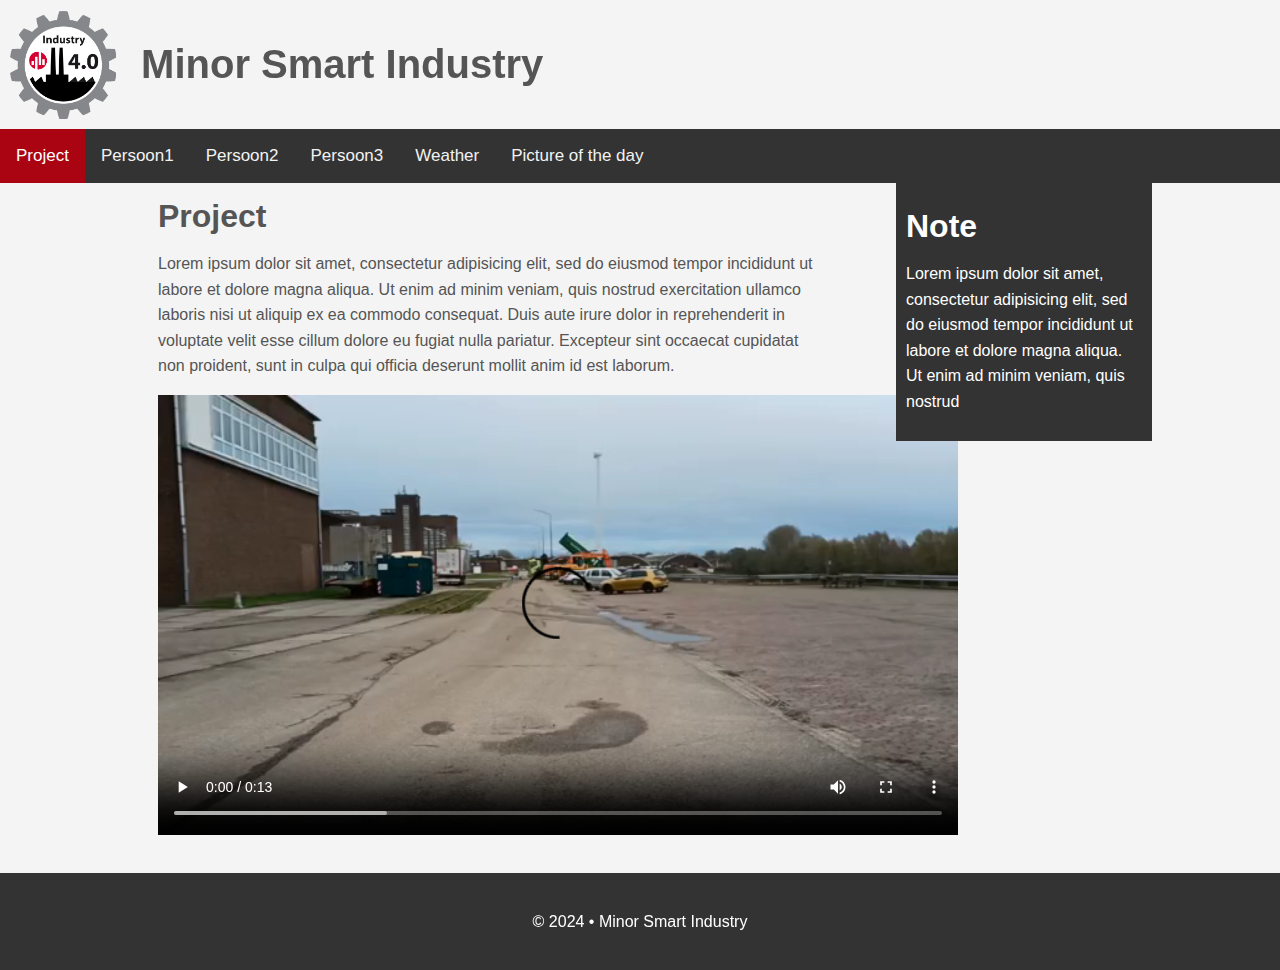
<file: My Website/index.html>
<!DOCTYPE html>
<html lang="en">

<head>
   <meta charset="utf-8">
   <!-- Page title -->
   <title>
      Minor Smart Industry
   </title>
   <link rel="icon" href="images/HAN_favicon.png" type="image/x-icon" />
   <link rel="stylesheet" type="text/css" href="css/style.css">
</head>

<body>
   <!-- Header -->
   <div class="header">
      <div class="image">
         <a href="index.html">
            <img src="images/Industry_logo.png">
         </a>
      </div>
      <div class="text">
         <h1>Minor Smart Industry</h1>
      </div>
   </div>

   <!-- Navigation -->
   <div class="topnav">
      <a class="active" href="index.html">Project</a>
      <a href="persoon1.html">Persoon1</a>
      <a href="persoon2.html">Persoon2</a>
      <a href="persoon3.html">Persoon3</a>
      <a href="weather.html">Weather</a>
      <a href="nasa_picture.html">Picture of the day</a>
   </div>

   <!-- Container -->
   <div class="container">
      <section id="main">
         <h1>Project</h1>
         <p>Lorem ipsum dolor sit amet, consectetur adipisicing elit, sed do eiusmod
            tempor incididunt ut labore et dolore magna aliqua. Ut enim ad minim veniam,
            quis nostrud exercitation ullamco laboris nisi ut aliquip ex ea commodo
            consequat. Duis aute irure dolor in reprehenderit in voluptate velit esse
            cillum dolore eu fugiat nulla pariatur. Excepteur sint occaecat cupidatat non
            proident, sunt in culpa qui officia deserunt mollit anim id est laborum.</p>

         <!-- Video in container -->
         <video width="800" controls>
            <source src="videos/Project_boyle.mp4" type="video/mp4">
            Your browser does not support HTML5 video
         </video>

         <!-- Note -->
      </section>
      <aside id="sidebar">
         <h1>Note</h1>
         <p>
            Lorem ipsum dolor sit amet, consectetur adipisicing elit, sed do eiusmod
            tempor incididunt ut labore et dolore magna aliqua. Ut enim ad minim veniam,
            quis nostrud </p>
      </aside>
   </div>

   <!-- Footer -->
   <footer id="main-footer">
      <p>&copy; 2024 • Minor Smart Industry</p>
   </footer>

</body>

</html>
</file>
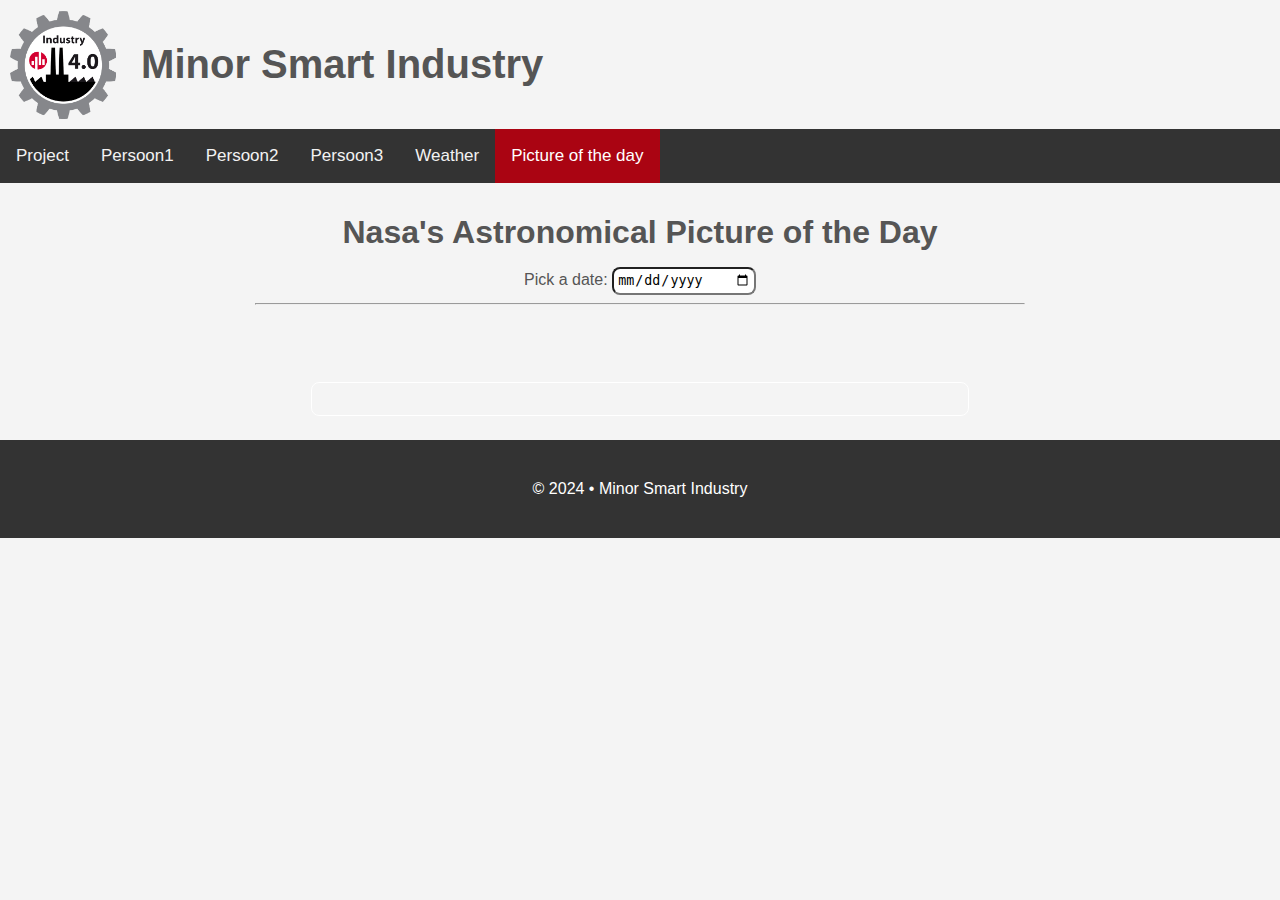
<file: My Website/nasa_picture.html>
<!DOCTYPE html>
<html lang="en">

<head>
    <meta charset="utf-8">
    <!-- Page title -->
    <title>
        Picture of the day
    </title>
    <link rel="icon" href="images/HAN_favicon.png" type="image/x-icon" />
    <link rel="stylesheet" type="text/css" href="css/style.css">
</head>

<body>
    <!-- Header -->
    <div class="header">
        <div class="image">
            <a href="index.html">
                <img src="images/Industry_logo.png">
            </a>
        </div>
        <div class="text">
            <h1>Minor Smart Industry</h1>
        </div>
    </div>

    <!-- Navigation -->
    <div class="topnav">
        <a href="index.html">Project</a>
        <a href="persoon1.html">Persoon1</a>
        <a href="persoon2.html">Persoon2</a>
        <a href="persoon3.html">Persoon3</a>
        <a href="weather.html">Weather</a>
        <a class="active" href="nasa_picture.html">Picture of the day</a>
    </div>

    <!-- Nasa picture of the day -->
    <main>
        <header>
            <h1>Nasa's Astronomical Picture of the Day</h1>

            <form>
                <label for="datepiceker">Pick a date:
                    <input id="datepicker" type="date" min="" max="">
                </label>
            </form>

            <hr style="color: white; width: 60vw;">
        </header>

        <section class="title-section">
            <h2 id="title"></h2>
            <p id="date"></p>
            <small style="display: block;" id="copyright"></small>
        </section>

        <section id="media-section">
        </section>

        <div class="description-div">
            <p id="description"></p>
        </div>

        <!-- Run java script -->
        <script src="javascript/nasa.js"></script> 

        <!-- Footer -->
        <footer id="main-footer">
            <p>&copy; 2024 • Minor Smart Industry</p>
        </footer>
    </main>
</body>

</html>
</file>
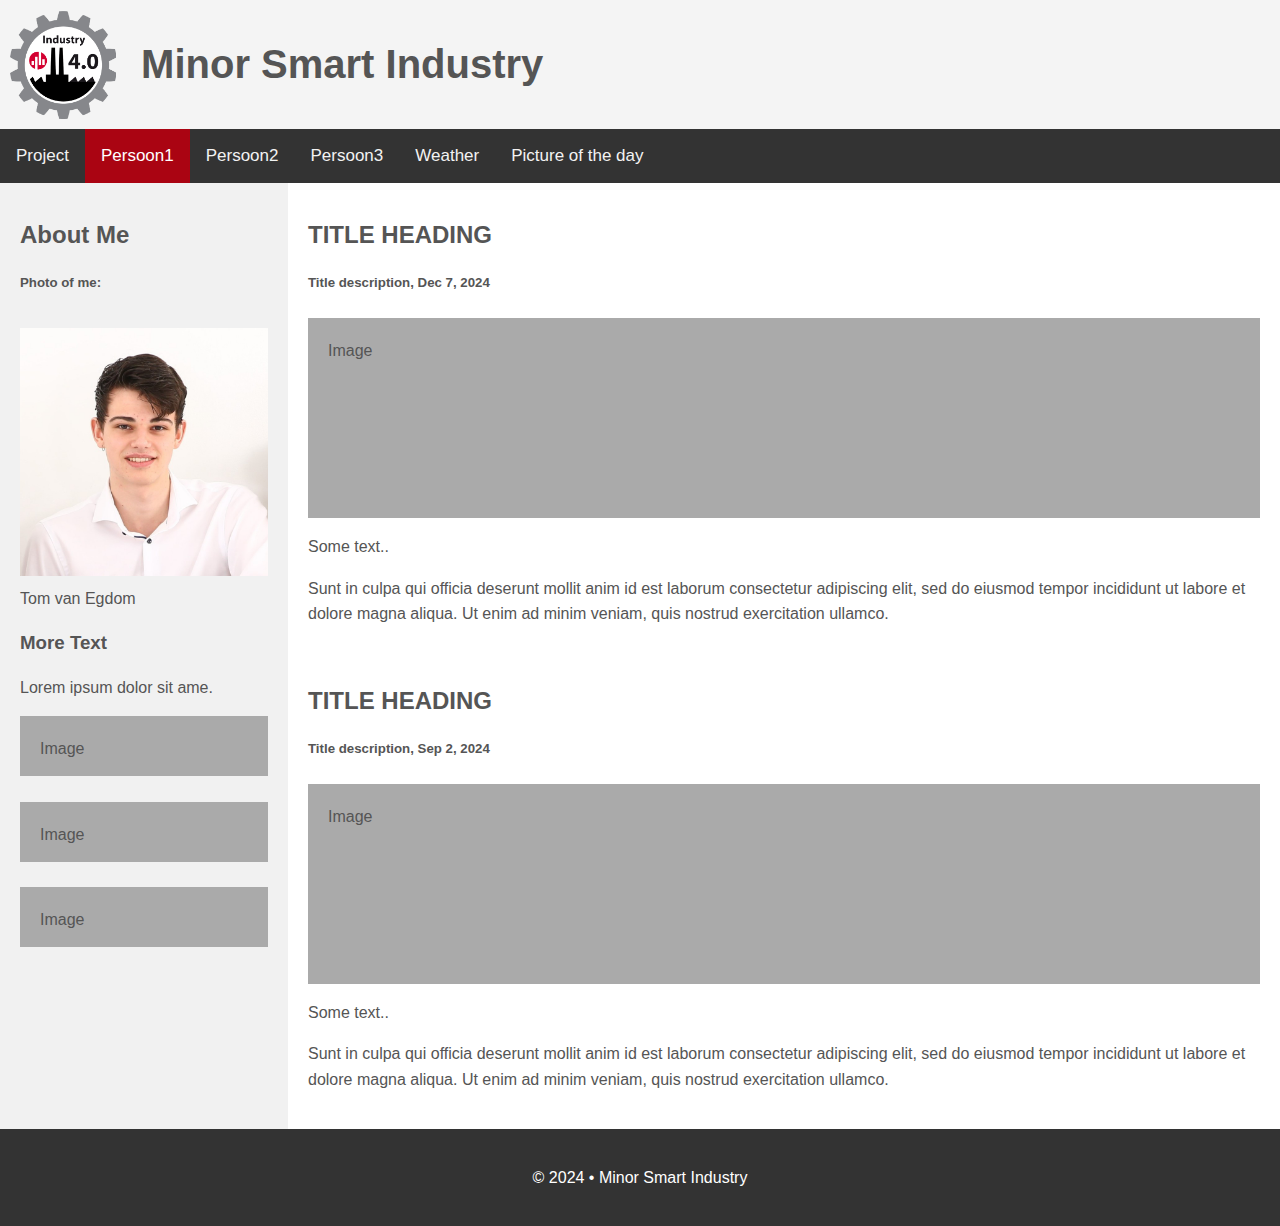
<file: My Website/persoon1.html>
<!DOCTYPE html>
<html lang="en">

<head>
  <meta charset="utf-8">
  <!-- Page title -->
  <title>
    Minor Smart Industry
  </title>
  <link rel="icon" href="images/HAN_favicon.png" type="image/x-icon" />
  <link rel="stylesheet" type="text/css" href="css/style.css">

  <style>
    * {
      box-sizing: border-box;
    }

    /* Column container */
    .row {
      display: -ms-flexbox;
      display: flex;
      -ms-flex-wrap: wrap;
      flex-wrap: wrap;
    }

    /* Sidebar */
    .side {
      -ms-flex: 15%;
      flex: 15%;
      background-color: #f1f1f1;
      padding: 20px;
    }

    /* Main column */
    .main {
      -ms-flex: 70%;
      flex: 70%;
      background-color: white;
      padding: 20px;
    }

    /* Fake image */
    .fakeimg {
      background-color: #aaa;
      width: 100%;
      padding: 20px;
    }

    .profileimg {
      box-shadow: 0 4px 8px 0 rgba(0, 0, 0, 0.2);
      margin-right: 10px;
      margin-left: -10px;
    }

    /* Responsive layout - when the screen is less than 700px wide, make the two columns stack on top of each other */
    @media screen and (max-width: 700px) {
      .row {
        flex-direction: column;
      }
    }

    /* Responsive layout - when the screen is less than 400px wide, make the navigation links stack on top of each other */
    @media screen and (max-width: 400px) {
      .navbar a {
        float: none;
        width: 100%;
      }
    }
  </style>
</head>

<body>
  <!-- Header -->
  <div class="header">
    <div class="image">
      <a href="index.html">
        <img src="images/Industry_logo.png">
      </a>
    </div>
    <div class="text">
      <h1>Minor Smart Industry</h1>
    </div>
  </div>

  <!-- Navigation -->
  <div class="topnav">
    <a href="index.html">Project</a>
    <a class="active" href="persoon1.html">Persoon1</a>
    <a href="persoon2.html">Persoon2</a>
    <a href="persoon3.html">Persoon3</a>
    <a href="weather.html">Weather</a>
    <a href="nasa_picture.html">Picture of the day</a>
  </div>

  <!-- Page -->
  <div class="row">
    <div class="side">
      <h2>About Me</h2>
      <h5>Photo of me:</h5>
      <div class="profileimg">
        <img src="images/Profile_picture.jpg" style="width:100%">
      </div>
      <p>Tom van Egdom</p>
      <h3>More Text</h3>
      <p>Lorem ipsum dolor sit ame.</p>
      <div class="fakeimg" style="height:60px;">Image</div><br>
      <div class="fakeimg" style="height:60px;">Image</div><br>
      <div class="fakeimg" style="height:60px;">Image</div>
    </div>
    <div class="main">
      <h2>TITLE HEADING</h2>
      <h5>Title description, Dec 7, 2024</h5>
      <div class="fakeimg" style="height:200px;">Image</div>
      <p>Some text..</p>
      <p>Sunt in culpa qui officia deserunt mollit anim id est laborum consectetur adipiscing elit, sed do eiusmod
        tempor incididunt ut labore et dolore magna aliqua. Ut enim ad minim veniam, quis nostrud exercitation ullamco.
      </p>
      <br>
      <h2>TITLE HEADING</h2>
      <h5>Title description, Sep 2, 2024</h5>
      <div class="fakeimg" style="height:200px;">Image</div>
      <p>Some text..</p>
      <p>Sunt in culpa qui officia deserunt mollit anim id est laborum consectetur adipiscing elit, sed do eiusmod
        tempor incididunt ut labore et dolore magna aliqua. Ut enim ad minim veniam, quis nostrud exercitation ullamco.
      </p>
    </div>
  </div>

  <!-- Footer -->
  <footer id="main-footer">
    <p>&copy; 2024 • Minor Smart Industry</p>
  </footer>

</body>

</html>
</file>
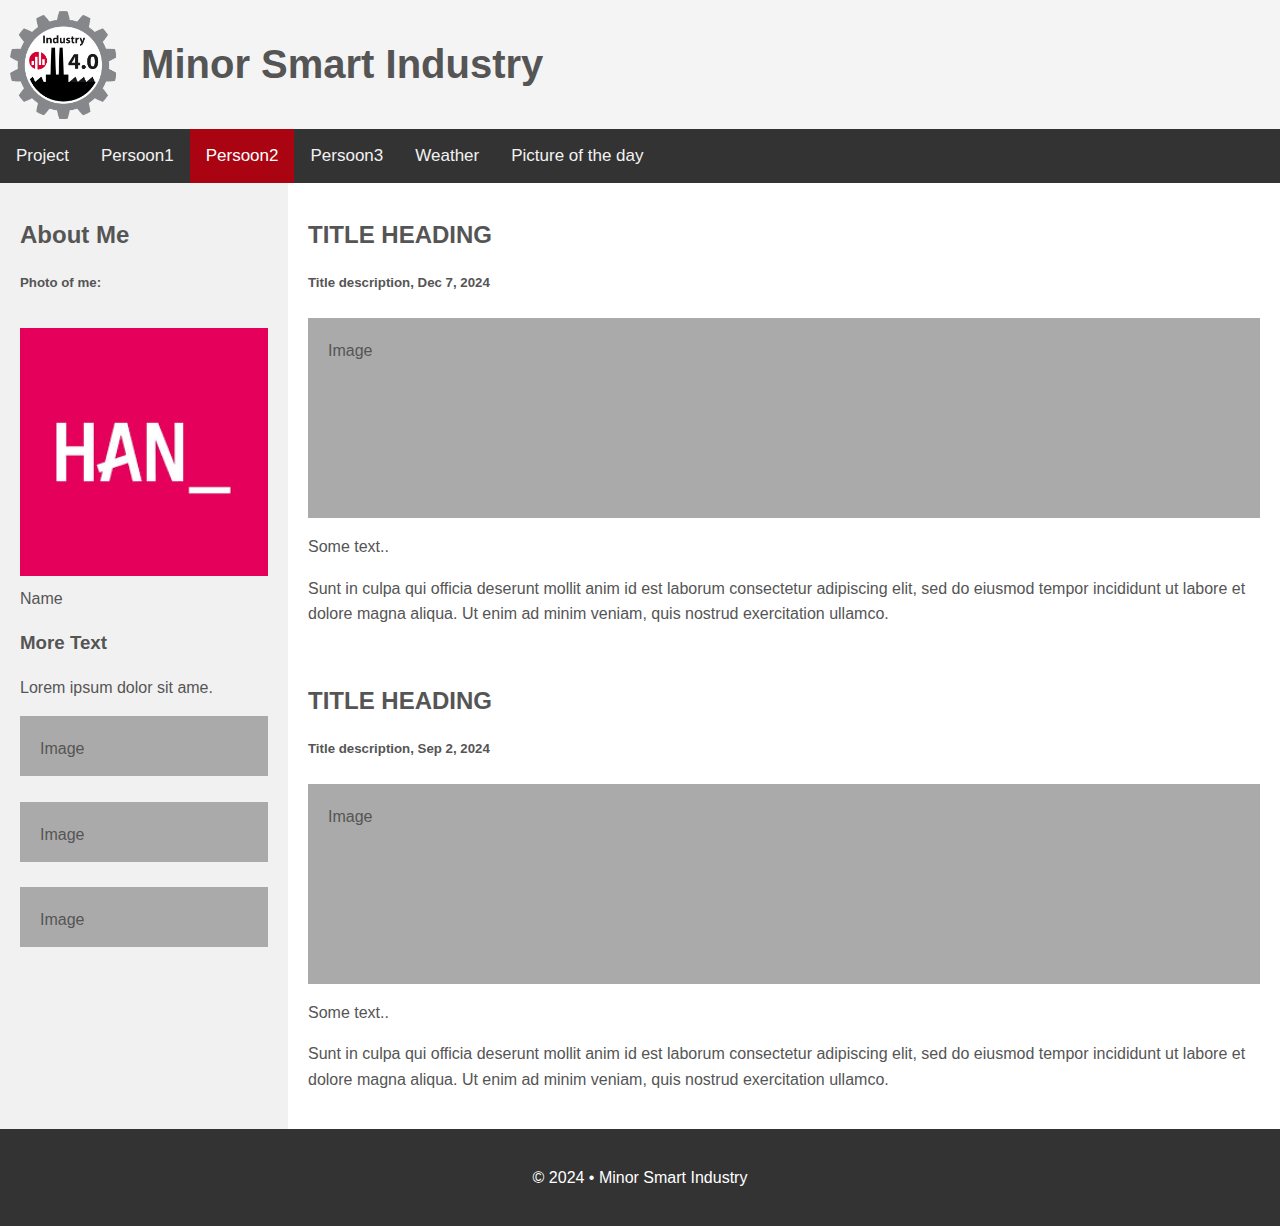
<file: My Website/persoon2.html>
<!DOCTYPE html>
<html lang="en">

<head>
  <meta charset="utf-8">
  <!-- Page title -->
  <title>
    Minor Smart Industry
  </title>
  <link rel="icon" href="images/HAN_favicon.png" type="image/x-icon" />
  <link rel="stylesheet" type="text/css" href="css/style.css">

  <style>
    * {
      box-sizing: border-box;
    }

    /* Column container */
    .row {
      display: -ms-flexbox;
      display: flex;
      -ms-flex-wrap: wrap;
      flex-wrap: wrap;
    }

    /* Sidebar */
    .side {
      -ms-flex: 15%;
      flex: 15%;
      background-color: #f1f1f1;
      padding: 20px;
    }

    /* Main column */
    .main {
      -ms-flex: 70%;
      flex: 70%;
      background-color: white;
      padding: 20px;
    }

    /* Fake image */
    .fakeimg {
      background-color: #aaa;
      width: 100%;
      padding: 20px;
    }

    .profileimg {
      box-shadow: 0 4px 8px 0 rgba(0, 0, 0, 0.2);
      margin-right: 10px;
      margin-left: -10px;
    }

    /* Responsive layout - when the screen is less than 700px wide, make the two columns stack on top of each other */
    @media screen and (max-width: 700px) {
      .row {
        flex-direction: column;
      }
    }

    /* Responsive layout - when the screen is less than 400px wide, make the navigation links stack on top of each other */
    @media screen and (max-width: 400px) {
      .navbar a {
        float: none;
        width: 100%;
      }
    }
  </style>
</head>

<body>
  <!-- Header -->
  <div class="header">
    <div class="image">
      <a href="index.html">
        <img src="images/Industry_logo.png">
      </a>
    </div>
    <div class="text">
      <h1>Minor Smart Industry</h1>
    </div>
  </div>

  <!-- Navigation -->
  <div class="topnav">
    <a href="index.html">Project</a>
    <a href="persoon1.html">Persoon1</a>
    <a class="active" href="persoon2.html">Persoon2</a>
    <a href="persoon3.html">Persoon3</a>
    <a href="weather.html">Weather</a>
    <a href="nasa_picture.html">Picture of the day</a>
  </div>

  <!-- Page -->
  <div class="row">
    <div class="side">
      <h2>About Me</h2>
      <h5>Photo of me:</h5>
      <div class="profileimg">
        <img src="images/HAN_logo.png" style="width:100%">
      </div>
      <p>Name</p>
      <h3>More Text</h3>
      <p>Lorem ipsum dolor sit ame.</p>
      <div class="fakeimg" style="height:60px;">Image</div><br>
      <div class="fakeimg" style="height:60px;">Image</div><br>
      <div class="fakeimg" style="height:60px;">Image</div>
    </div>
    <div class="main">
      <h2>TITLE HEADING</h2>
      <h5>Title description, Dec 7, 2024</h5>
      <div class="fakeimg" style="height:200px;">Image</div>
      <p>Some text..</p>
      <p>Sunt in culpa qui officia deserunt mollit anim id est laborum consectetur adipiscing elit, sed do eiusmod
        tempor incididunt ut labore et dolore magna aliqua. Ut enim ad minim veniam, quis nostrud exercitation ullamco.
      </p>
      <br>
      <h2>TITLE HEADING</h2>
      <h5>Title description, Sep 2, 2024</h5>
      <div class="fakeimg" style="height:200px;">Image</div>
      <p>Some text..</p>
      <p>Sunt in culpa qui officia deserunt mollit anim id est laborum consectetur adipiscing elit, sed do eiusmod
        tempor incididunt ut labore et dolore magna aliqua. Ut enim ad minim veniam, quis nostrud exercitation ullamco.
      </p>
    </div>
  </div>

  <!-- Footer -->
  <footer id="main-footer">
    <p>&copy; 2024 • Minor Smart Industry</p>
  </footer>

</body>

</html>
</file>
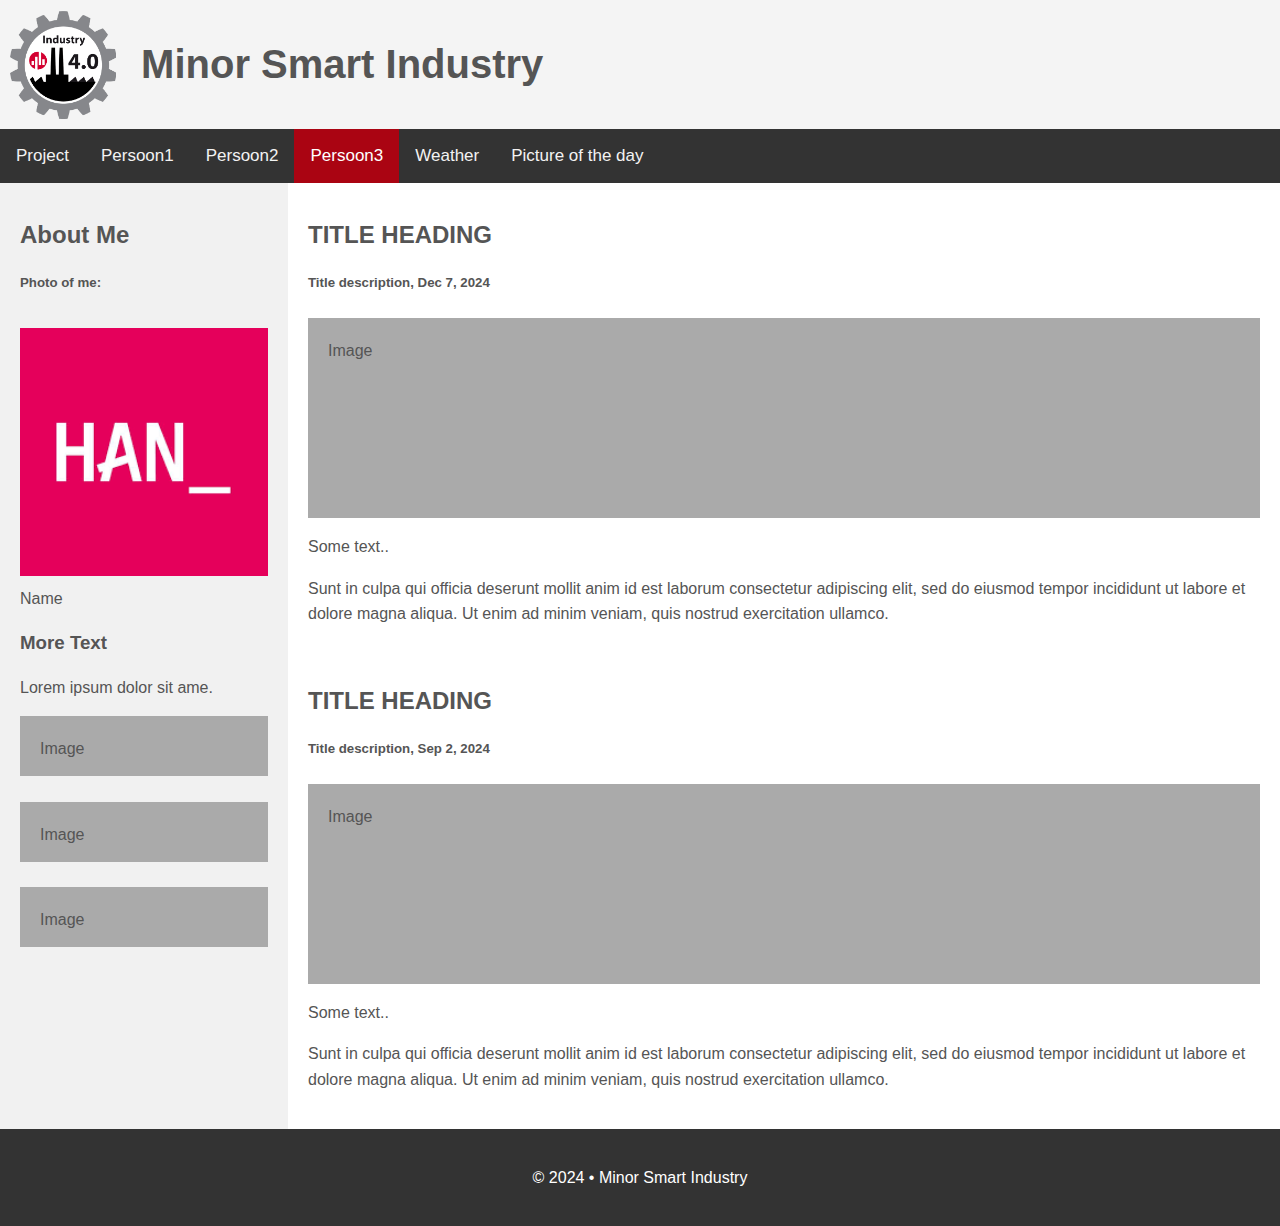
<file: My Website/persoon3.html>
<!DOCTYPE html>
<html lang="en">

<head>
  <meta charset="utf-8">
  <!-- Page title -->
  <title>
    Minor Smart Industry
  </title>
  <link rel="icon" href="images/HAN_favicon.png" type="image/x-icon" />
  <link rel="stylesheet" type="text/css" href="css/style.css">

  <style>
    * {
      box-sizing: border-box;
    }

    /* Column container */
    .row {
      display: -ms-flexbox;
      display: flex;
      -ms-flex-wrap: wrap;
      flex-wrap: wrap;
    }

    /* Sidebar */
    .side {
      -ms-flex: 15%;
      flex: 15%;
      background-color: #f1f1f1;
      padding: 20px;
    }

    /* Main column */
    .main {
      -ms-flex: 70%;
      flex: 70%;
      background-color: white;
      padding: 20px;
    }

    /* Fake image */
    .fakeimg {
      background-color: #aaa;
      width: 100%;
      padding: 20px;
    }

    .profileimg {
      box-shadow: 0 4px 8px 0 rgba(0, 0, 0, 0.2);
      margin-right: 10px;
      margin-left: -10px;
    }

    /* Responsive layout - when the screen is less than 700px wide, make the two columns stack on top of each other */
    @media screen and (max-width: 700px) {
      .row {
        flex-direction: column;
      }
    }

    /* Responsive layout - when the screen is less than 400px wide, make the navigation links stack on top of each other */
    @media screen and (max-width: 400px) {
      .navbar a {
        float: none;
        width: 100%;
      }
    }
  </style>
</head>

<body>
  <!-- Header -->
  <div class="header">
    <div class="image">
      <a href="index.html">
        <img src="images/Industry_logo.png">
      </a>
    </div>
    <div class="text">
      <h1>Minor Smart Industry</h1>
    </div>
  </div>

  <!-- Navigation -->
  <div class="topnav">
    <a href="index.html">Project</a>
    <a href="persoon1.html">Persoon1</a>
    <a href="persoon2.html">Persoon2</a>
    <a class="active" href="persoon3.html">Persoon3</a>
    <a href="weather.html">Weather</a>
    <a href="nasa_picture.html">Picture of the day</a>
  </div>

  <!-- Page -->
  <div class="row">
    <div class="side">
      <h2>About Me</h2>
      <h5>Photo of me:</h5>
      <div class="profileimg">
        <img src="images/HAN_logo.png" style="width:100%">
      </div>
      <p>Name</p>
      <h3>More Text</h3>
      <p>Lorem ipsum dolor sit ame.</p>
      <div class="fakeimg" style="height:60px;">Image</div><br>
      <div class="fakeimg" style="height:60px;">Image</div><br>
      <div class="fakeimg" style="height:60px;">Image</div>
    </div>
    <div class="main">
      <h2>TITLE HEADING</h2>
      <h5>Title description, Dec 7, 2024</h5>
      <div class="fakeimg" style="height:200px;">Image</div>
      <p>Some text..</p>
      <p>Sunt in culpa qui officia deserunt mollit anim id est laborum consectetur adipiscing elit, sed do eiusmod
        tempor incididunt ut labore et dolore magna aliqua. Ut enim ad minim veniam, quis nostrud exercitation ullamco.
      </p>
      <br>
      <h2>TITLE HEADING</h2>
      <h5>Title description, Sep 2, 2024</h5>
      <div class="fakeimg" style="height:200px;">Image</div>
      <p>Some text..</p>
      <p>Sunt in culpa qui officia deserunt mollit anim id est laborum consectetur adipiscing elit, sed do eiusmod
        tempor incididunt ut labore et dolore magna aliqua. Ut enim ad minim veniam, quis nostrud exercitation ullamco.
      </p>
    </div>
  </div>

  <!-- Footer -->
  <footer id="main-footer">
    <p>&copy; 2024 • Minor Smart Industry</p>
  </footer>

</body>

</html>
</file>
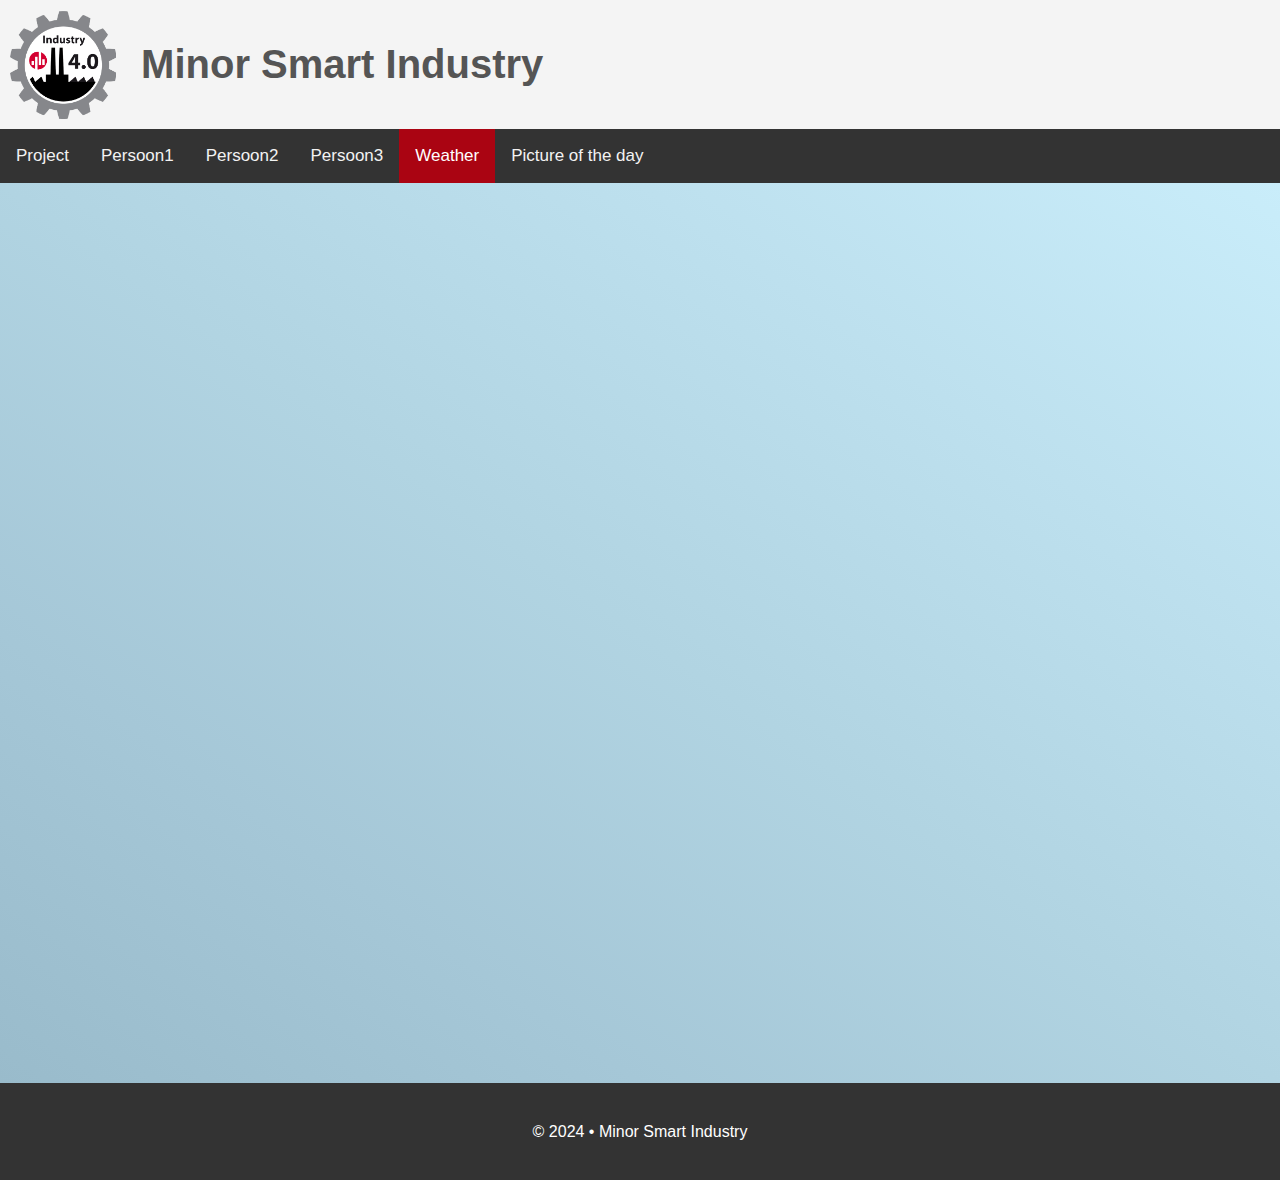
<file: My Website/weather.html>
<!DOCTYPE html>
<html lang="en">

<head>
    <meta charset="utf-8">
    <!-- Page title -->
    <title>
        Current weather
    </title>
    <link rel="icon" href="images/HAN_favicon.png" type="image/x-icon" />
    <link rel="stylesheet" type="text/css" href="css/style.css">
    <link href="https://fonts.googleapis.com/css?family=Montserrat:400,900" rel="stylesheet">

    <style>
        #weather {
            font-family: 'Montserrat', sans-serif;
            font-weight: 400;
            font-size: 1.5em;
            line-height: normal;
            color: #fff;
            text-shadow: .1em .1em 0 rgba(0, 0, 0, 0.3);
            height: 100vh;
            display: flex;
            flex-direction: column;
            align-items: center;
            justify-content: center;
            background-image: linear-gradient(to right top, #99bbcb, #a5c7d7,
                    #b1d4e2, #bde0ee, #c9edfa);
        }

        #weather.sunny {
            background-image: linear-gradient(to right top, #ff4e50, #ff713e,
                    #ff932b, #ffb41d, #f9d423);
        }

        #weather.cloudy {
            background-image: linear-gradient(to right top, #63747c, #71858e,
                    #7f96a0, #8da8b2, #9bbac5);
        }

        #weather.rainy {
            background-image: linear-gradient(to right top, #637c7b, #718e8c,
                    #7ea09e, #8db2b0, #9bc5c3);
        }
    </style>
</head>

<body>
    <!-- Header -->
    <div class="header">
        <div class="image">
            <a href="index.html">
                <img src="images/Industry_logo.png">
            </a>
        </div>
        <div class="text">
            <h1>Minor Smart Industry</h1>
        </div>
    </div>

    <!-- Navigation -->
    <div class="topnav">
        <a href="index.html">Project</a>
        <a href="persoon1.html">Persoon1</a>
        <a href="persoon2.html">Persoon2</a>
        <a href="persoon3.html">Persoon3</a>
        <a class="active" href="weather.html">Weather</a>
        <a href="nasa_picture.html">Picture of the day</a>
    </div>

    <!-- Weather information -->
    <div id="weather">
        <div id="description"></div>
        <h1 id="temp"></h1>
        <div id="location"></div>
        <p></p>
        <div id="humidity"></div>
        <div id="pressure"></div>
    </div>

    <script src="javascript/weather.js"></script>

    <!-- Footer -->
    <footer id="main-footer">
        <p>&copy; 2024 • Minor Smart Industry</p>
    </footer>

</body>

</html>
</file>
<file: My Website/css/style.css>
body {
	background-color: #f4f4f4;
	color: #555;
	font-family: Arial, Helvetica, sans-serif;
	font-size: 16px;
	line-height: 1.6em;
	margin: 0;
}

.container {
	width: 80%;
	margin: auto;
	margin-bottom: 30px;
	overflow: hidden;
}

#main-header {
	background-color: #333;
	color: #fff;
}

#showcase {
	background-image: url('../images/showcase.jpg');
	background-position: center right;
	min-height: 300px;
	margin-bottom: 30px;
	text-align: center;
	color: red;
	font-size: 20px;
}

#showcase h1 {
	color: #fff;
	font-size: 50px;
	line-height: 1.6em;
	padding-top: 30px;
}

#main {
	float: left;
	width: 70%;
	padding: 0 30px;
	box-sizing: border-box;
}

#sidebar {
	float: right;
	width: 25%;
	background: #333;
	color: #fff;
	padding: 10px;
	box-sizing: border-box;
}

#main-footer {
	background: #333;
	color: #fff;
	text-align: center;
	padding: 20px;
	margin-top: 0px;
}

.header {
	display: inline-block;
	align-items: center;
	justify-content: center;
}

.text {
	font-size: 20px;
	text-align: left;
	padding-top: 25px;
}

img {
	width: 13%;
	height: 13%;
	margin-top: 10px;
	margin-bottom: 10px;
	margin-left: 10px;
	margin-right: 25px;
	float: left;
}

.topnav {
	overflow: hidden;
	background-color: #333;
}

.topnav a {
	float: left;
	color: #f2f2f2;
	text-align: center;
	padding: 14px 16px;
	text-decoration: none;
	font-size: 17px;
}

.topnav a:hover {
	background-color: #5f5e5e;
	color: white;
}

.topnav a.active {
	background-color: #aa0412;
	color: white;
}

@import url('https://fonts.googleapis.com/css2?family=Montserrat:wght@300&display=swap');

:root {
	font-family: 'Montserrat', sans-serif;
	--primary-color: #171717;
}

header {
	padding: 1rem;
}

 main {
	margin: auto;
	text-align: center;
}

.title-section {
	padding: 1rem;
}

#datepicker {
	box-sizing: border-box;
	width: 9rem;
	padding: 00.2rem;
	border-radius: 0.5rem;
}

.image-div {
	width: 50%;
	margin: auto;
}

#image_of_the_day {
	width: 100%;
	margin-bottom: 1.5rem;
}

.video-div {
	width: 50%;
	margin: auto;
}

#videoLink {
	width: 100%;
	height: 70vh;
	margin-bottom: 1.5rem;
}

.description-div {
	width: 50%;
	margin: 0.1rem auto 1.5rem;
	border: solid 1px white;
	padding: 0.5rem;
	border-radius: 0.5rem;
}

#description {
	line-height: 1.8;
}
</file>
